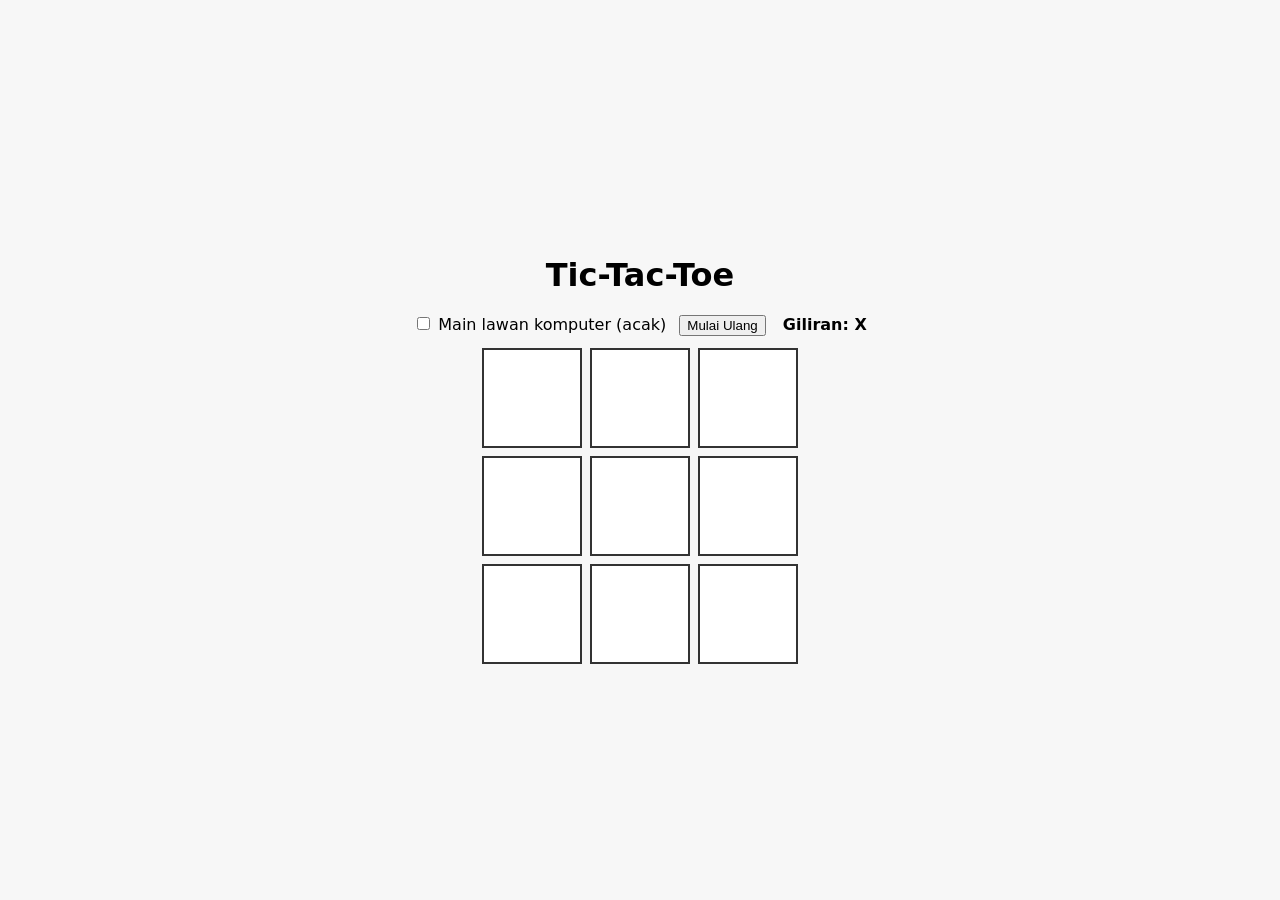
<file: index.html>
<!doctype html>
<html lang="id">
<head>
  <meta charset="utf-8">
  <meta name="viewport" content="width=device-width,initial-scale=1">
  <title>Tic-Tac-Toe - Games PBAK</title>
  <link rel="stylesheet" href="style.css">
</head>
<body>
  <h1>Tic-Tac-Toe</h1>
  <div id="controls">
    <label><input type="checkbox" id="singlePlayer"> Main lawan komputer (acak)</label>
    <button id="reset">Mulai Ulang</button>
    <span id="status"></span>
  </div>
  <div id="board" class="board" aria-label="Papan Tic Tac Toe"></div>
  <script src="script.js"></script>
</body>
</html>
</file>
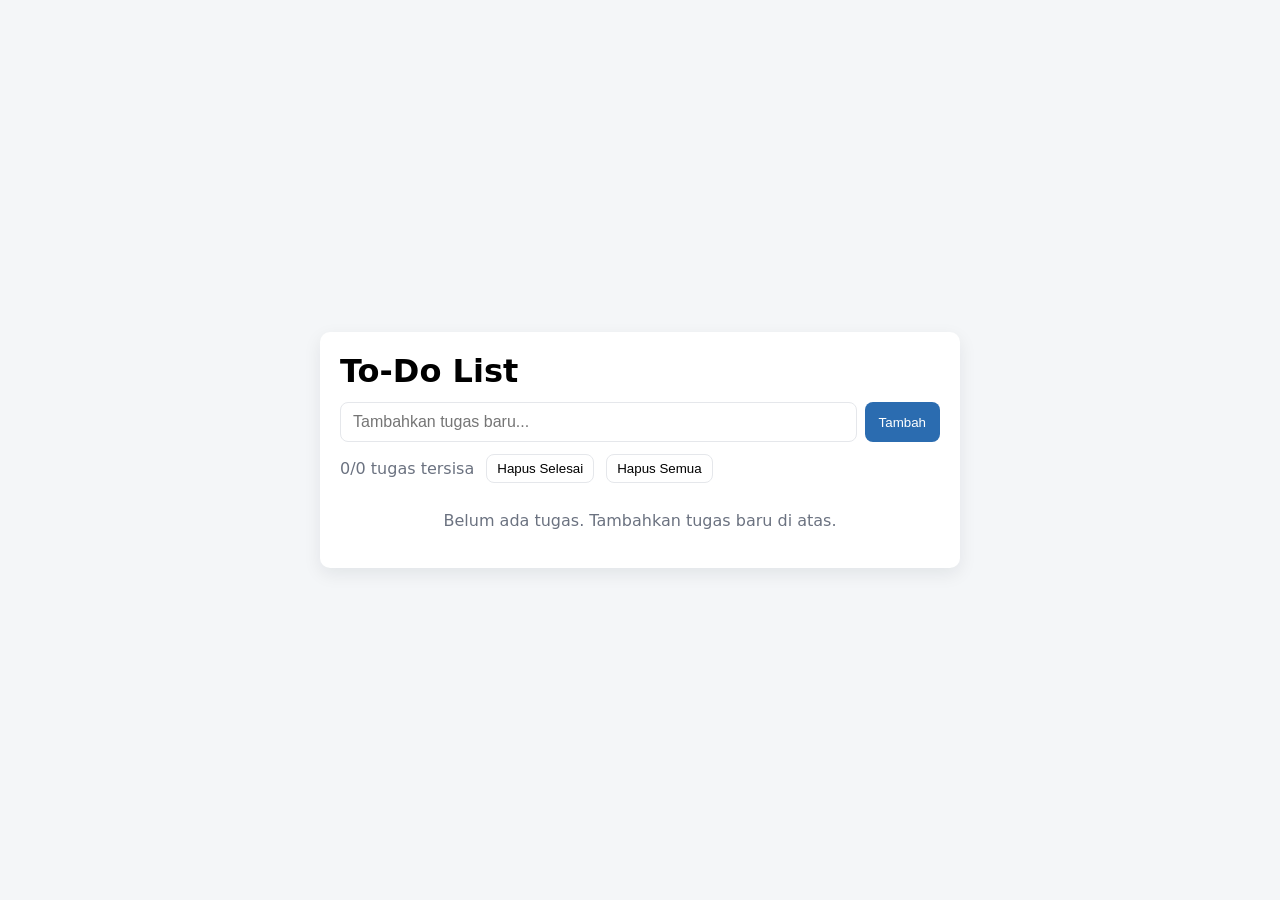
<file: todo.html>
<!doctype html>
<html lang="en">
<head>
  <meta charset="utf-8" />
  <meta name="viewport" content="width=device-width,initial-scale=1" />
  <title>To‑Do List - Games PBAK</title>
  <link rel="stylesheet" href="todo.css">
</head>
<body>
  <main class="app">
    <h1>To‑Do List</h1>

    <form id="todo-form" class="todo-form" aria-label="Tambah tugas">
      <input id="todo-input" placeholder="Tambahkan tugas baru..." autocomplete="off" />
      <button type="submit">Tambah</button>
    </form>

    <div class="controls">
      <span id="count"></span>
      <button id="clear-completed">Hapus Selesai</button>
      <button id="clear-all">Hapus Semua</button>
    </div>

    <ul id="todo-list" class="todo-list" aria-live="polite"></ul>
  </main>

  <script src="todo.js"></script>
</body>
</html>
</file>
<file: style.css>
body{
  font-family: system-ui, -apple-system, 'Segoe UI', Roboto, 'Helvetica Neue', Arial;
  display:flex;
  align-items:center;
  justify-content:center;
  flex-direction:column;
  min-height:100vh;
  margin:0;
  background:#f7f7f7;
}

h1{margin:20px 0}
#controls{margin-bottom:12px}
.board{
  display:grid;
  grid-template-columns: repeat(3, 100px);
  grid-template-rows: repeat(3, 100px);
  gap:8px;
}
.cell{
  background:#fff;
  border:2px solid #333;
  display:flex;
  align-items:center;
  justify-content:center;
  font-size:48px;
  cursor:pointer;
  user-select:none;
}
.cell.disabled{cursor:default;opacity:0.7}
#status{margin-left:12px;font-weight:600}
button{margin-left:8px}
</file>
<file: todo.css>
/* Simple To‑Do list styles */
:root{
  --bg:#f4f6f8;
  --card:#ffffff;
  --accent:#2b6cb0;
  --muted:#6b7280;
}
*{box-sizing:border-box}
body{
  font-family:system-ui, -apple-system, 'Segoe UI', Roboto, Arial;
  background:var(--bg);
  display:flex;
  align-items:center;
  justify-content:center;
  min-height:100vh;
  margin:0;
  padding:24px;
}
.app{
  width:100%;
  max-width:640px;
  background:var(--card);
  border-radius:10px;
  padding:20px;
  box-shadow:0 6px 18px rgba(16,24,40,0.08);
}
h1{margin:0 0 12px 0}
.todo-form{display:flex;gap:8px;margin-bottom:12px}
.todo-form input{
  flex:1;padding:10px 12px;border:1px solid #e5e7eb;border-radius:8px;font-size:16px;
}
.todo-form button{padding:10px 14px;border:none;background:var(--accent);color:#fff;border-radius:8px;cursor:pointer}
.controls{display:flex;align-items:center;gap:12px;color:var(--muted);margin-bottom:10px}
.controls button{background:transparent;border:1px solid #e5e7eb;padding:6px 10px;border-radius:8px;cursor:pointer}
.todo-list{list-style:none;padding:0;margin:0;display:flex;flex-direction:column;gap:8px}
.todo-item{display:flex;align-items:center;gap:10px;padding:10px;border:1px solid #eef2f7;border-radius:8px}
.todo-item .text{flex:1}
.todo-item.completed .text{ text-decoration:line-through;color:#9aa1a8 }
.icon-btn{background:transparent;border:none;cursor:pointer;padding:6px;border-radius:6px}
.icon-btn:hover{background:#f3f4f6}
.edit-input{flex:1;padding:8px;border:1px solid #e5e7eb;border-radius:6px}
.empty{color:var(--muted);text-align:center;padding:18px}
@media (max-width:420px){.todo-form input{font-size:14px}.todo-form button{padding:8px 10px}}
</file>
